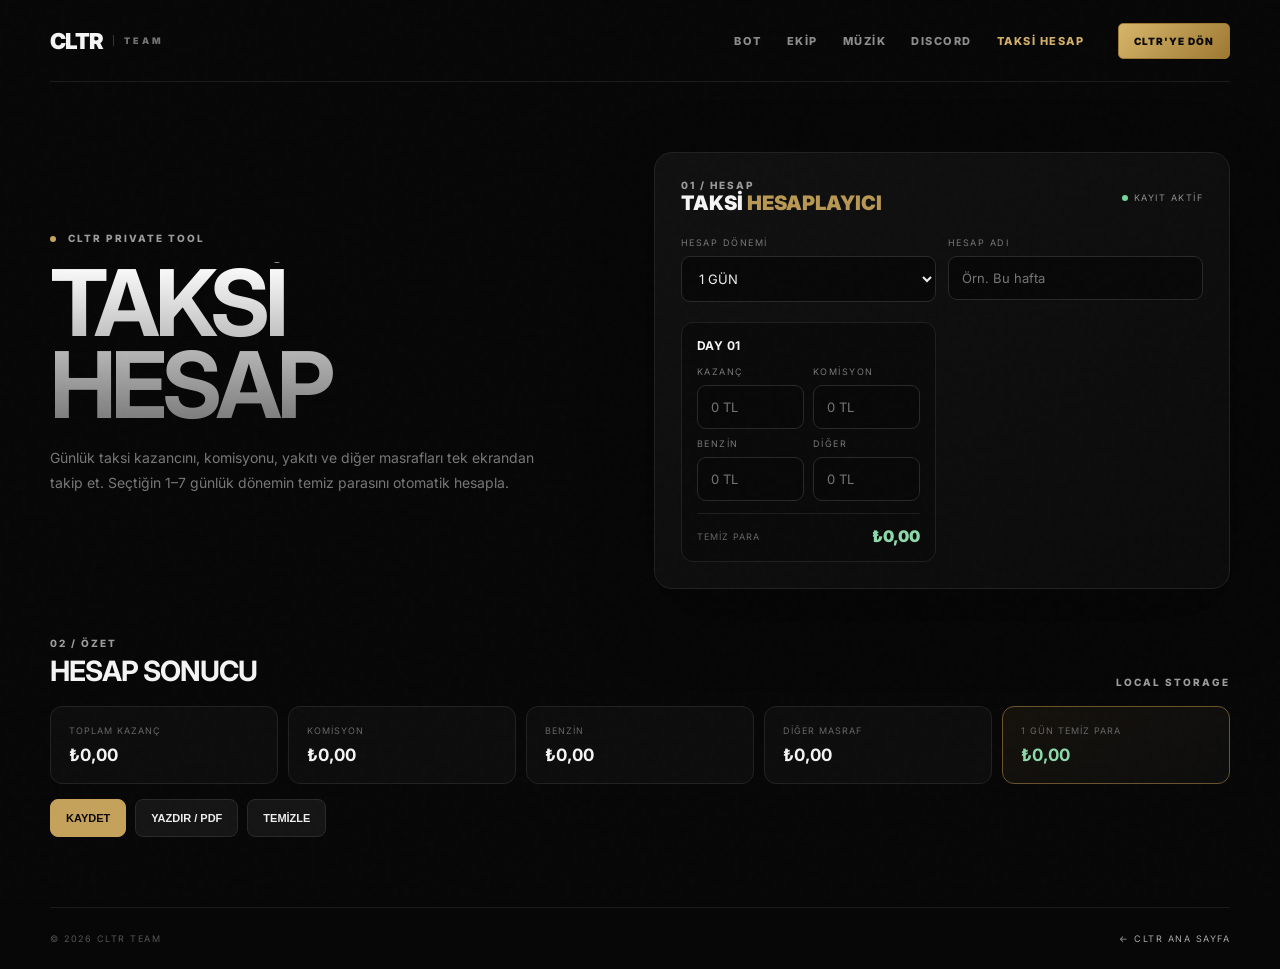
<file: taksi-hesap.html>
<!DOCTYPE html>
<html lang="tr">
<head>
<meta charset="UTF-8">
<meta name="viewport" content="width=device-width,initial-scale=1.0">
<title>CLTR — Taksi Hesap</title>
<link rel="preconnect" href="https://fonts.googleapis.com">
<link rel="preconnect" href="https://fonts.gstatic.com" crossorigin>
<link href="https://fonts.googleapis.com/css2?family=Inter:wght@400;500;600;700;800;900&display=swap" rel="stylesheet">
<style>
*{box-sizing:border-box}html{scroll-behavior:smooth}body{margin:0;background:#070707;color:#f4f4f4;font-family:Inter,Arial,sans-serif;min-height:100vh}body:before{content:"";position:fixed;inset:0;pointer-events:none;opacity:.035;background-image:url("data:image/svg+xml,%3Csvg viewBox='0 0 160 160' xmlns='http://www.w3.org/2000/svg'%3E%3Cfilter id='n'%3E%3CfeTurbulence type='fractalNoise' baseFrequency='.9' numOctaves='3' stitchTiles='stitch'/%3E%3C/filter%3E%3Crect width='100%25' height='100%25' filter='url(%23n)' opacity='.45'/%3E%3C/svg%3E")}a{text-decoration:none;color:inherit}.wrap{width:min(1180px,calc(100% - 32px));margin:auto}.header{height:82px;display:flex;align-items:center;gap:34px;border-bottom:1px solid #1c1c1c;position:relative;z-index:5}.brand{display:flex;align-items:center;gap:10px;font-weight:900;letter-spacing:-1px;font-size:22px}.brand small{font-size:9px;color:#737373;letter-spacing:3px;border-left:1px solid #333;padding-left:10px}.nav{margin-left:auto;display:flex;gap:25px;align-items:center}.nav a{font-size:11px;font-weight:800;letter-spacing:1.5px;color:#8c8c8c;transition:.2s}.nav a:hover{color:#d2b06a}.nav-button{border:1px solid #9d7a36;background:linear-gradient(135deg,#d7b66b,#9d7832);color:#0a0907;padding:11px 15px;border-radius:5px;font-size:10px;font-weight:900;letter-spacing:1px}.hero{padding:70px 0 30px;display:grid;grid-template-columns:1fr 1.05fr;gap:55px;align-items:center}.eyebrow,.tag{font-size:10px;font-weight:800;letter-spacing:2px;color:#9c9c9c}.eyebrow i{display:inline-block;width:6px;height:6px;border-radius:50%;background:#c6a45d;margin-right:8px}.hero h1{font-size:clamp(48px,8vw,92px);line-height:.9;letter-spacing:-5px;margin:18px 0;background:linear-gradient(180deg,#fff,#777);-webkit-background-clip:text;color:transparent}.hero p{color:#777;max-width:520px;line-height:1.8;font-size:14px}.hero-card,.panel{background:linear-gradient(145deg,#111,#0b0b0b);border:1px solid #222;border-radius:18px;box-shadow:0 25px 70px rgba(0,0,0,.35)}.hero-card{padding:26px}.card-head{display:flex;justify-content:space-between;align-items:center;margin-bottom:22px}.card-title{font-size:20px;font-weight:900}.card-title em{font-style:normal;color:#b99854}.status{font-size:9px;letter-spacing:1.5px;color:#8e8e8e}.status i{display:inline-block;width:6px;height:6px;background:#76d69b;border-radius:50%;margin-right:6px}.period{display:grid;grid-template-columns:1fr 1fr;gap:12px;margin-bottom:20px}label{display:block;font-size:9px;letter-spacing:1.5px;color:#777;margin-bottom:8px;text-transform:uppercase}input,select{width:100%;background:#080808;border:1px solid #292929;color:#eee;border-radius:9px;padding:13px;outline:none;font:inherit;font-size:13px}input:focus,select:focus{border-color:#8e6d32}.days{display:grid;grid-template-columns:repeat(2,1fr);gap:12px}.day{background:#0a0a0a;border:1px solid #202020;border-radius:12px;padding:15px}.day h3{margin:0 0 13px;font-size:12px;letter-spacing:.5px}.fields{display:grid;grid-template-columns:1fr 1fr;gap:9px}.result{display:flex;justify-content:space-between;align-items:center;border-top:1px solid #1e1e1e;margin-top:12px;padding-top:12px}.result span:first-child{font-size:9px;color:#666;text-transform:uppercase;letter-spacing:1px}.clean{font-weight:900;color:#8dd9aa;font-size:16px}.summary{margin:18px 0 70px}.summary-head{display:flex;justify-content:space-between;align-items:end;margin-bottom:18px}.summary h2{margin:5px 0 0;font-size:28px;letter-spacing:-1px}.stats{display:grid;grid-template-columns:repeat(5,1fr);gap:10px}.stat{padding:18px;border:1px solid #222;background:#0d0d0d;border-radius:12px}.stat small{display:block;color:#666;font-size:9px;letter-spacing:1px;text-transform:uppercase}.stat strong{display:block;margin-top:9px;font-size:17px}.stat.total{border-color:#69542e;background:linear-gradient(145deg,#15120c,#0d0d0d)}.stat.total strong{color:#8dd9aa}.actions{display:flex;gap:9px;margin-top:15px}.btn{border:1px solid #292929;background:#151515;color:#eee;border-radius:8px;padding:12px 15px;font-weight:800;font-size:11px;cursor:pointer}.btn.primary{background:#c5a25b;color:#0a0907;border-color:#c5a25b}.footer{border-top:1px solid #191919;padding:25px 0;color:#555;font-size:9px;letter-spacing:1.5px;display:flex;justify-content:space-between}.back{color:#aaa}.back:hover{color:#d2b06a}@media(max-width:900px){.hero{grid-template-columns:1fr}.stats{grid-template-columns:repeat(2,1fr)}.nav{gap:13px}.header{gap:15px}}@media(max-width:650px){.header{height:auto;padding:18px 0;flex-wrap:wrap}.nav{order:3;width:100%;overflow-x:auto;padding-bottom:3px}.nav-button{display:none}.wrap{width:min(100% - 22px,1180px)}.hero{padding-top:40px}.period,.fields,.days{grid-template-columns:1fr}.stats{grid-template-columns:1fr 1fr}.summary-head{display:block}.footer{display:block;line-height:2}.actions{flex-wrap:wrap}}
</style>
</head>
<body>
<div class="wrap">
<header class="header">
<a class="brand" href="index.html"><span>CLTR</span><small>TEAM</small></a>
<nav class="nav">
<a href="index.html#bot">BOT</a><a href="index.html#team">EKİP</a><a href="index.html#music">MÜZİK</a><a href="index.html#discord">DISCORD</a><a href="taksi.html" style="color:#d2b06a">TAKSİ HESAP</a>
</nav>
<a class="nav-button" href="index.html">CLTR'YE DÖN</a>
</header>
<main>
<section class="hero">
<div><div class="eyebrow"><i></i> CLTR PRIVATE TOOL</div><h1>TAKSİ<br>HESAP</h1><p>Günlük taksi kazancını, komisyonu, yakıtı ve diğer masrafları tek ekrandan takip et. Seçtiğin 1–7 günlük dönemin temiz parasını otomatik hesapla.</p></div>
<section class="hero-card"><div class="card-head"><div><div class="tag">01 / HESAP</div><div class="card-title">TAKSİ <em>HESAPLAYICI</em></div></div><div class="status"><i></i>KAYIT AKTİF</div></div>
<div class="period"><div><label>Hesap dönemi</label><select id="dayCount" onchange="createDays()"><option value="1">1 GÜN</option><option value="2">2 GÜN</option><option value="3">3 GÜN</option><option value="4">4 GÜN</option><option value="5">5 GÜN</option><option value="6">6 GÜN</option><option value="7">7 GÜN</option></select></div><div><label>Hesap adı</label><input id="accountName" placeholder="Örn. Bu hafta"></div></div>
<div id="days" class="days"></div></section>
</section>
<section class="summary"><div class="summary-head"><div><div class="tag">02 / ÖZET</div><h2>HESAP SONUCU</h2></div><div class="tag">LOCAL STORAGE</div></div><div id="summary" class="stats"></div><div class="actions"><button class="btn primary" onclick="saveData()">KAYDET</button><button class="btn" onclick="window.print()">YAZDIR / PDF</button><button class="btn" onclick="clearData()">TEMİZLE</button></div></section>
</main>
<footer class="footer"><span>© 2026 CLTR TEAM</span><a class="back" href="index.html">← CLTR ANA SAYFA</a></footer>
</div>
<script>
const KEY='cltr_taksi_hesap_v2';let data=JSON.parse(localStorage.getItem(KEY)||'{}');
const money=n=>new Intl.NumberFormat('tr-TR',{style:'currency',currency:'TRY',minimumFractionDigits:2}).format(Number(n)||0);
const getDay=d=>{data.days??={};data.days[d]??={};return data.days[d]};
function createDays(){const count=+dayCount.value;days.innerHTML='';for(let d=1;d<=count;d++){const x=getDay(d),box=document.createElement('div');box.className='day';box.innerHTML=`<h3>DAY ${String(d).padStart(2,'0')}</h3><div class="fields">${field(d,'income','Kazanç',x.income)}${field(d,'commission','Komisyon',x.commission)}${field(d,'fuel','Benzin',x.fuel)}${field(d,'other','Diğer',x.other)}</div><div class="result"><span>Temiz Para</span><span class="clean" id="clean-${d}">₺0,00</span></div>`;days.appendChild(box)}document.querySelectorAll('[data-day]').forEach(i=>i.addEventListener('input',e=>{getDay(e.target.dataset.day)[e.target.dataset.field]=e.target.value;calculate();saveData(false)}));calculate()}
function field(d,f,l,v=''){return `<div><label>${l}</label><input type="number" min="0" step="0.01" data-day="${d}" data-field="${f}" value="${v||''}" placeholder="0 TL"></div>`}
function calculate(){const count=+dayCount.value;let a={income:0,commission:0,fuel:0,other:0,clean:0};for(let d=1;d<=count;d++){const x=getDay(d),n=f=>+x[f]||0,clean=n('income')-n('commission')-n('fuel')-n('other');a.income+=n('income');a.commission+=n('commission');a.fuel+=n('fuel');a.other+=n('other');a.clean+=clean;const e=document.getElementById('clean-'+d);if(e)e.textContent=money(clean)}summary.innerHTML=`<div class="stat"><small>Toplam Kazanç</small><strong>${money(a.income)}</strong></div><div class="stat"><small>Komisyon</small><strong>${money(a.commission)}</strong></div><div class="stat"><small>Benzin</small><strong>${money(a.fuel)}</strong></div><div class="stat"><small>Diğer Masraf</small><strong>${money(a.other)}</strong></div><div class="stat total"><small>${count} Gün Temiz Para</small><strong>${money(a.clean)}</strong></div>`}
function saveData(show=true){data.name=accountName.value;data.count=dayCount.value;localStorage.setItem(KEY,JSON.stringify(data));if(show)alert('Hesap kaydedildi.')}
function clearData(){if(confirm('Bu hesap tamamen silinsin mi?')){localStorage.removeItem(KEY);data={};accountName.value='';dayCount.value='1';createDays()}}
accountName.value=data.name||'';dayCount.value=data.count||'1';createDays();
</script>
</body>
</html>
</file>
